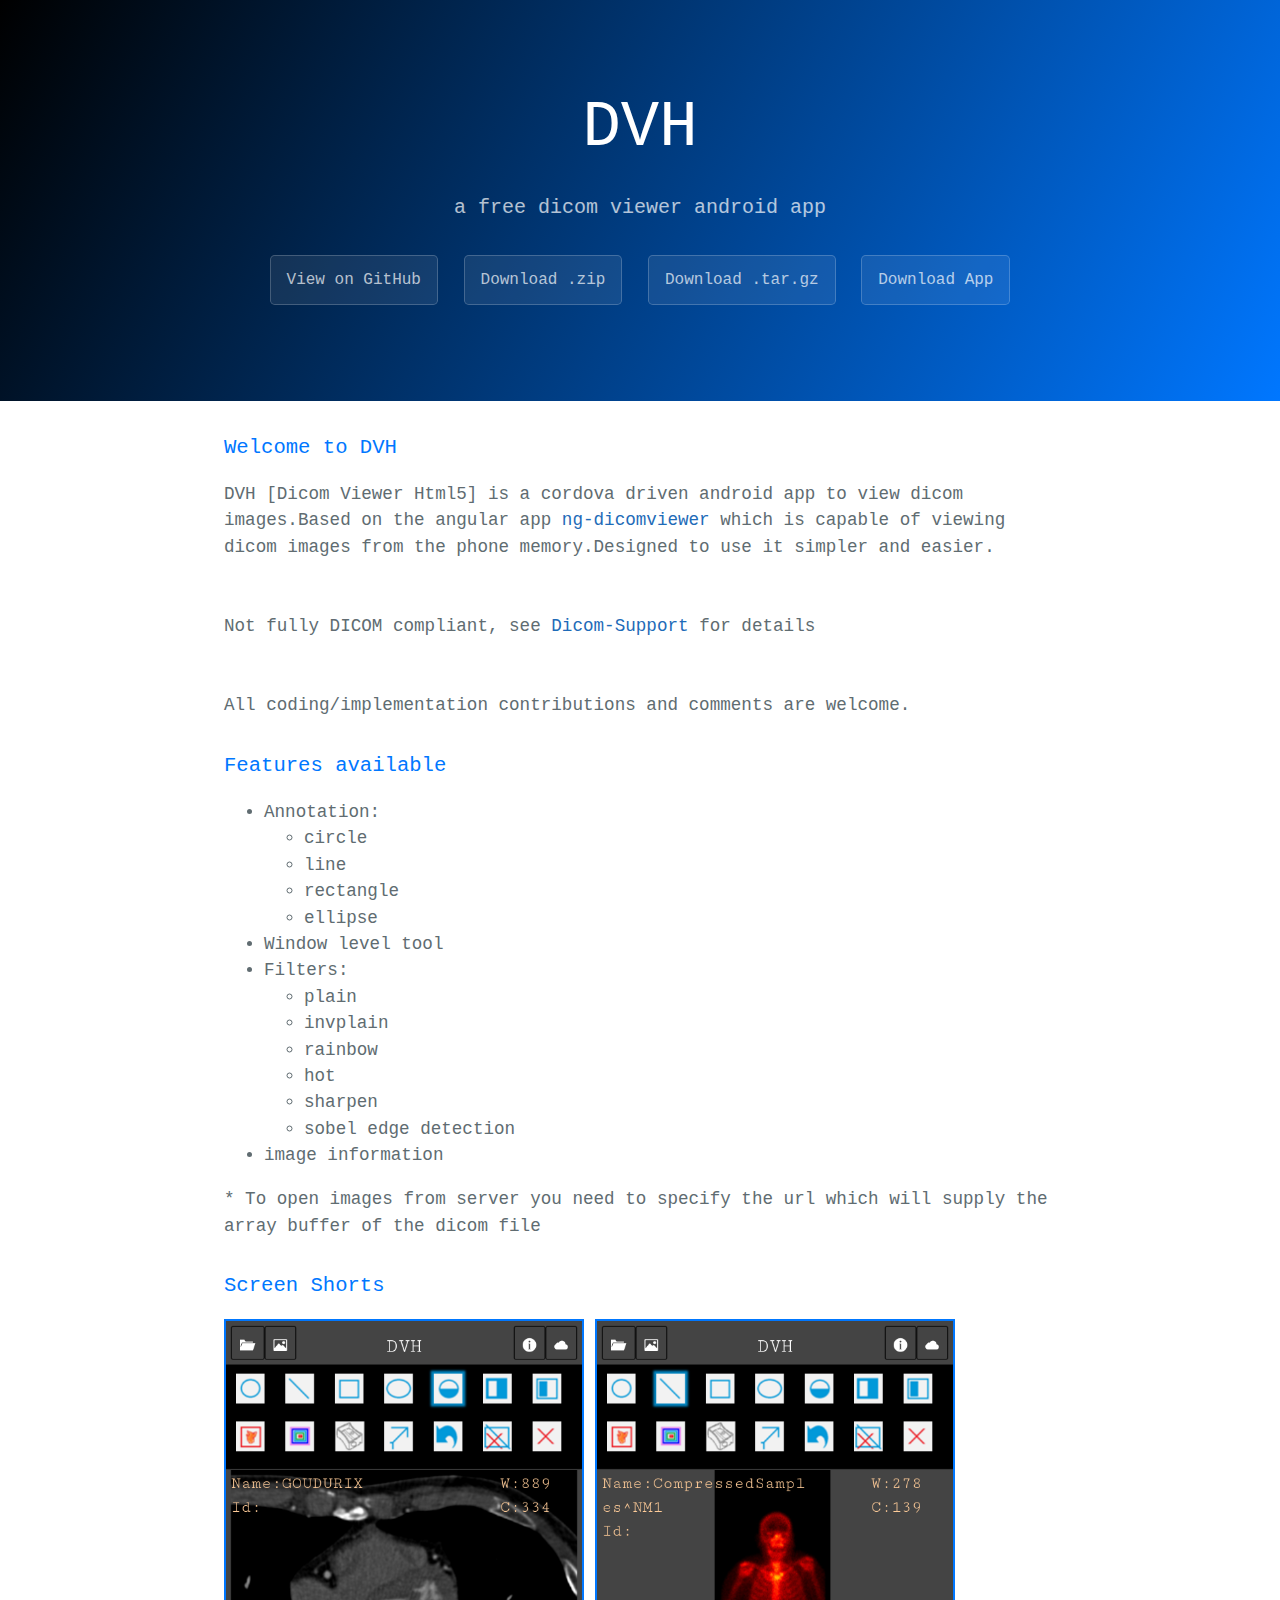
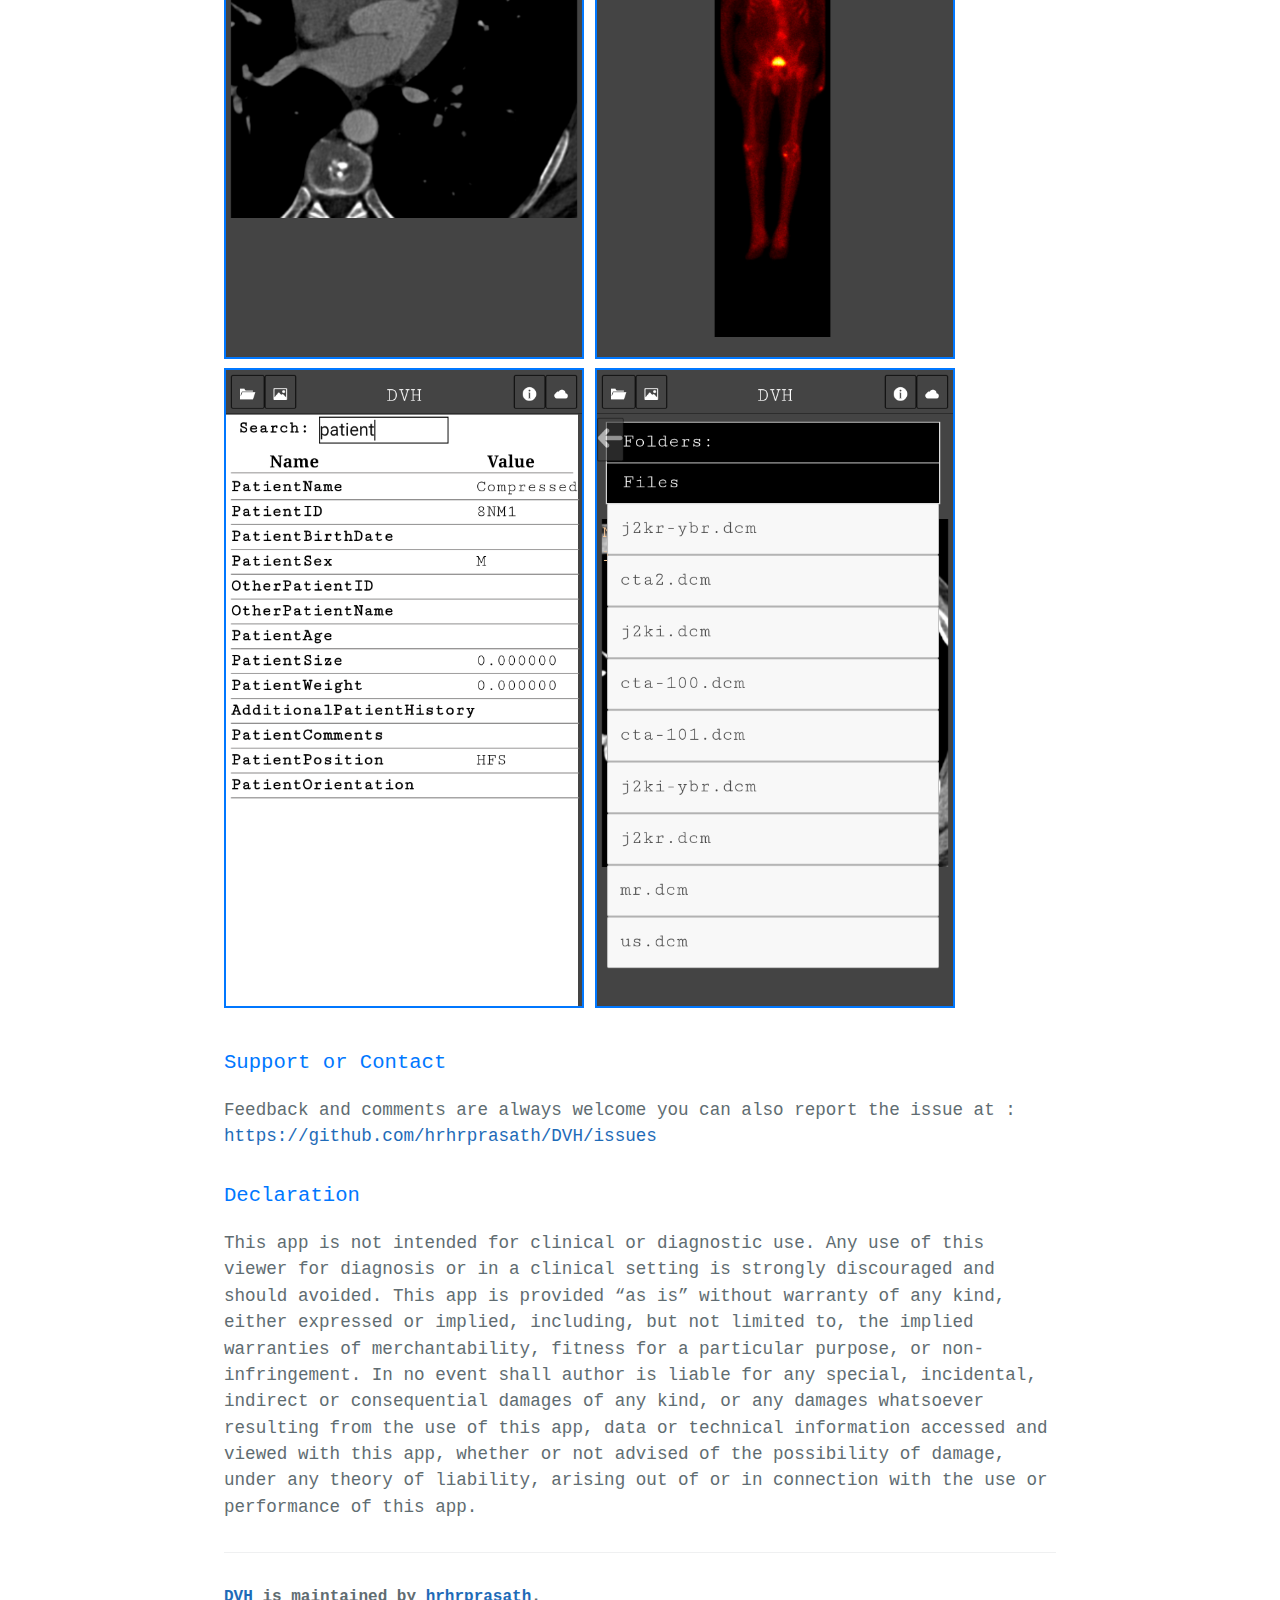
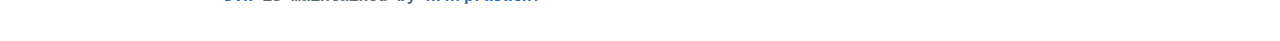
<file: index.html>
<!DOCTYPE html>
<html lang="en-us">
  <head>
    <meta charset="UTF-8">
    <title>free dicom viewer android app</title>
    <meta name="viewport" content="width=device-width, initial-scale=1">
    <link rel="stylesheet" type="text/css" href="stylesheets/normalize.css" media="screen">
    <link href='http://fonts.googleapis.com/css?family=Open+Sans:400,700' rel='stylesheet' type='text/css'>
    <link rel="stylesheet" type="text/css" href="stylesheets/stylesheet.css" media="screen">
    <link rel="stylesheet" type="text/css" href="stylesheets/github-light.css" media="screen">
	<style>
	body{
	font-family:'Courier New', Courier, monospace !important;
	}
	</style>
	
  </head>
  <body>
    <section class="page-header">
      <h1 class="project-name" style="  font-weight: normal;font-size: 4em;">DVH</h1>
      <h2 class="project-tagline">a free dicom viewer android app </h2>
      <a href="https://github.com/hrhrprasath/DVH" class="btn">View on GitHub</a>
      <a href="https://github.com/hrhrprasath/DVH/zipball/master" class="btn">Download .zip</a>
      <a href="https://github.com/hrhrprasath/DVH/tarball/master" class="btn">Download .tar.gz</a>
	  <a href="https://github.com/hrhrprasath/DVH/blob/master/dist/DVH.apk?raw=true" class="btn">Download App</a>
    </section>

    <section class="main-content">
      <h3>
<a id="welcome-to-github-pages" class="anchor" href="#welcome-to-github-pages" aria-hidden="true"><span class="octicon octicon-link"></span></a>Welcome to DVH</h3>

<p>DVH [Dicom Viewer Html5] is a cordova driven android app to view dicom images.Based on the angular app <a  href="http://hrhrprasath.github.io/NgDicomViewer/" >ng-dicomviewer</a> 
which is capable of viewing dicom images from the phone memory.Designed to use it simpler and easier.
<br><br><br>
Not fully DICOM compliant, see <a href="https://github.com/ivmartel/dwv/wiki/Dicom-Support">Dicom-Support</a> for details
<br><br><br>
All coding/implementation contributions and comments are welcome.</p>

<h3>
<a id="designer-templates" class="anchor" href="#designer-templates" aria-hidden="true"><span class="octicon octicon-link"></span></a>Features available</h3>

<p><ul >
	<li>Annotation:
		<ul >
			<li>circle</li>
			<li>line</li>
			<li>rectangle</li>
			<li>ellipse</li>
		</ul>
	</li>
	<li>Window level tool</li>
	<li>Filters:
		<ul >
			<li>plain</li>
			<li>invplain</li>
			<li>rainbow</li>
			<li>hot</li>
			<li>sharpen</li>
			<li>sobel edge detection</li>
		</ul>
	</li>
	<li>image information </li>

</ul>
* To open images from server you need to specify the url which will supply the array buffer of the dicom file
</p>

<h3>
<a id="rather-drive-stick" class="anchor" href="#rather-drive-stick" aria-hidden="true"><span class="octicon octicon-link"></span></a>Screen Shorts</h3>

<p>
<img style="border:2px solid #07F" src="images/Screenshot.png" alt="ScreenShorts" height="640" width="360">
<img style="border:2px solid #07F" src="images/Screenshot1.png" alt="ScreenShorts" height="640" width="360">
<img style="border:2px solid #07F" src="images/Screenshot2.png" alt="ScreenShorts" height="640" width="360">
<img style="border:2px solid #07F" src="images/Screenshot3.png" alt="ScreenShorts" height="640" width="360">
</p>


<h3>
<a id="support-or-contact" class="anchor" href="#support-or-contact" aria-hidden="true"><span class="octicon octicon-link"></span></a>Support or Contact</h3>

<p>
   Feedback and comments are always welcome you can also report the issue at :<br>
<a href="https://github.com/hrhrprasath/DVH/issues">https://github.com/hrhrprasath/DVH/issues</a>
</p>

<h3>
<a id="rather-drive-stick" class="anchor" href="#rather-drive-stick" aria-hidden="true"><span class="octicon octicon-link"></span></a>Declaration</h3>


<p>
This app is not intended for clinical or diagnostic use. Any use of this viewer for diagnosis or in a clinical setting is strongly discouraged and should avoided. This app is provided “as is” without warranty of any kind, either expressed or implied, including, but not limited to, the implied warranties of merchantability, fitness for a particular purpose, or non-infringement. In no event shall author is liable for any special, incidental, indirect or consequential damages of any kind, or any damages whatsoever resulting from the use of this app, data or technical information accessed and viewed with this app, whether or not advised of the possibility of damage, under any theory of liability, arising out of or in connection with the use or performance of this app.
</p>
      <footer class="site-footer">
        <span class="site-footer-owner"><a href="https://github.com/hrhrprasath/DVH">DVH</a> is maintained by <a href="https://github.com/hrhrprasath">hrhrprasath</a>.</span>
 
      </footer>

    </section>

  
  </body>
</html>
</file>
<file: stylesheets/stylesheet.css>
* {
  box-sizing: border-box; }

body {
  padding: 0;
  margin: 0;
  font-family: "Open Sans", "Helvetica Neue", Helvetica, Arial, sans-serif;
  font-size: 16px;
  line-height: 1.5;
  color: #606c71; }

a {
  color: #1e6bb8;
  text-decoration: none; }
  a:hover {
    text-decoration: underline; }

.btn {
  display: inline-block;
  margin-bottom: 1rem;
  color: rgba(255, 255, 255, 0.7);
  background-color: rgba(255, 255, 255, 0.08);
  border-color: rgba(255, 255, 255, 0.2);
  border-style: solid;
  border-width: 1px;
  border-radius: 0.3rem;
  transition: color 0.2s, background-color 0.2s, border-color 0.2s; }
  .btn + .btn {
    margin-left: 1rem; }

.btn:hover {
  color: rgba(255, 255, 255, 0.8);
  text-decoration: none;
  background-color: rgba(255, 255, 255, 0.2);
  border-color: rgba(255, 255, 255, 0.3); }

@media screen and (min-width: 64em) {
  .btn {
    padding: 0.75rem 1rem; } }

@media screen and (min-width: 42em) and (max-width: 64em) {
  .btn {
    padding: 0.6rem 0.9rem;
    font-size: 0.9rem; } }

@media screen and (max-width: 42em) {
  .btn {
    display: block;
    width: 100%;
    padding: 0.75rem;
    font-size: 0.9rem; }
    .btn + .btn {
      margin-top: 1rem;
      margin-left: 0; } }

.page-header {
  color: #fff;
  text-align: center;
  background-color: #07F;
  background-image: linear-gradient(120deg, #000, #07F);}

@media screen and (min-width: 64em) {
  .page-header {
    padding: 5rem 6rem; } }

@media screen and (min-width: 42em) and (max-width: 64em) {
  .page-header {
    padding: 3rem 4rem; } }

@media screen and (max-width: 42em) {
  .page-header {
    padding: 2rem 1rem; } }

.project-name {
  margin-top: 0;
  margin-bottom: 0.1rem; }

@media screen and (min-width: 64em) {
  .project-name {
    font-size: 3.25rem; } }

@media screen and (min-width: 42em) and (max-width: 64em) {
  .project-name {
    font-size: 2.25rem; } }

@media screen and (max-width: 42em) {
  .project-name {
    font-size: 1.75rem; } }

.project-tagline {
  margin-bottom: 2rem;
  font-weight: normal;
  opacity: 0.7; }

@media screen and (min-width: 64em) {
  .project-tagline {
    font-size: 1.25rem; } }

@media screen and (min-width: 42em) and (max-width: 64em) {
  .project-tagline {
    font-size: 1.15rem; } }

@media screen and (max-width: 42em) {
  .project-tagline {
    font-size: 1rem; } }

.main-content :first-child {
  margin-top: 0; }
.main-content img {
  max-width: 100%; }
.main-content h1, .main-content h2, .main-content h3, .main-content h4, .main-content h5, .main-content h6 {
  margin-top: 2rem;
  margin-bottom: 1rem;
  font-weight: normal;
  color: #07F; }
.main-content p {
  margin-bottom: 1em; }
.main-content code {
  padding: 2px 4px;
  font-family: Consolas, "Liberation Mono", Menlo, Courier, monospace;
  font-size: 0.9rem;
  color: #383e41;
  background-color: #f3f6fa;
  border-radius: 0.3rem; }
.main-content pre {
  padding: 0.8rem;
  margin-top: 0;
  margin-bottom: 1rem;
  font: 1rem Consolas, "Liberation Mono", Menlo, Courier, monospace;
  color: #567482;
  word-wrap: normal;
  background-color: #f3f6fa;
  border: solid 1px #dce6f0;
  border-radius: 0.3rem; }
  .main-content pre > code {
    padding: 0;
    margin: 0;
    font-size: 0.9rem;
    color: #567482;
    word-break: normal;
    white-space: pre;
    background: transparent;
    border: 0; }
.main-content .highlight {
  margin-bottom: 1rem; }
  .main-content .highlight pre {
    margin-bottom: 0;
    word-break: normal; }
.main-content .highlight pre, .main-content pre {
  padding: 0.8rem;
  overflow: auto;
  font-size: 0.9rem;
  line-height: 1.45;
  border-radius: 0.3rem; }
.main-content pre code, .main-content pre tt {
  display: inline;
  max-width: initial;
  padding: 0;
  margin: 0;
  overflow: initial;
  line-height: inherit;
  word-wrap: normal;
  background-color: transparent;
  border: 0; }
  .main-content pre code:before, .main-content pre code:after, .main-content pre tt:before, .main-content pre tt:after {
    content: normal; }
.main-content ul, .main-content ol {
  margin-top: 0; }
.main-content blockquote {
  padding: 0 1rem;
  margin-left: 0;
  color: #819198;
  border-left: 0.3rem solid #dce6f0; }
  .main-content blockquote > :first-child {
    margin-top: 0; }
  .main-content blockquote > :last-child {
    margin-bottom: 0; }
.main-content table {
  display: block;
  width: 100%;
  overflow: auto;
  word-break: normal;
  word-break: keep-all; }
  .main-content table th {
    font-weight: bold; }
  .main-content table th, .main-content table td {
    padding: 0.5rem 1rem;
    border: 1px solid #e9ebec; }
.main-content dl {
  padding: 0; }
  .main-content dl dt {
    padding: 0;
    margin-top: 1rem;
    font-size: 1rem;
    font-weight: bold; }
  .main-content dl dd {
    padding: 0;
    margin-bottom: 1rem; }
.main-content hr {
  height: 2px;
  padding: 0;
  margin: 1rem 0;
  background-color: #eff0f1;
  border: 0; }

@media screen and (min-width: 64em) {
  .main-content {
    max-width: 64rem;
    padding: 2rem 6rem;
    margin: 0 auto;
    font-size: 1.1rem; } }

@media screen and (min-width: 42em) and (max-width: 64em) {
  .main-content {
    padding: 2rem 4rem;
    font-size: 1.1rem; } }

@media screen and (max-width: 42em) {
  .main-content {
    padding: 2rem 1rem;
    font-size: 1rem; } }

.site-footer {
  padding-top: 2rem;
  margin-top: 2rem;
  border-top: solid 1px #eff0f1; }

.site-footer-owner {
  display: block;
  font-weight: bold; }

.site-footer-credits {
  color: #819198; }

@media screen and (min-width: 64em) {
  .site-footer {
    font-size: 1rem; } }

@media screen and (min-width: 42em) and (max-width: 64em) {
  .site-footer {
    font-size: 1rem; } }

@media screen and (max-width: 42em) {
  .site-footer {
    font-size: 0.9rem; } }
</file>
<file: stylesheets/github-light.css>
/*
   Copyright 2014 GitHub Inc.

   Licensed under the Apache License, Version 2.0 (the "License");
   you may not use this file except in compliance with the License.
   You may obtain a copy of the License at

       http://www.apache.org/licenses/LICENSE-2.0

   Unless required by applicable law or agreed to in writing, software
   distributed under the License is distributed on an "AS IS" BASIS,
   WITHOUT WARRANTIES OR CONDITIONS OF ANY KIND, either express or implied.
   See the License for the specific language governing permissions and
   limitations under the License.

*/

.pl-c /* comment */ {
  color: #969896;
}

.pl-c1      /* constant, markup.raw, meta.diff.header, meta.module-reference, meta.property-name, support, support.constant, support.variable, variable.other.constant */,
.pl-s .pl-v /* string variable */ {
  color: #0086b3;
}

.pl-e  /* entity */,
.pl-en /* entity.name */ {
  color: #795da3;
}

.pl-s .pl-s1 /* string source */,
.pl-smi      /* storage.modifier.import, storage.modifier.package, storage.type.java, variable.other, variable.parameter.function */ {
  color: #333;
}

.pl-ent /* entity.name.tag */ {
  color: #63a35c;
}

.pl-k /* keyword, storage, storage.type */ {
  color: #a71d5d;
}

.pl-pds              /* punctuation.definition.string, string.regexp.character-class */,
.pl-s                /* string */,
.pl-s .pl-pse .pl-s1 /* string punctuation.section.embedded source */,
.pl-sr               /* string.regexp */,
.pl-sr .pl-cce       /* string.regexp constant.character.escape */,
.pl-sr .pl-sra       /* string.regexp string.regexp.arbitrary-repitition */,
.pl-sr .pl-sre       /* string.regexp source.ruby.embedded */ {
  color: #183691;
}

.pl-v /* variable */ {
  color: #ed6a43;
}

.pl-id /* invalid.deprecated */ {
  color: #b52a1d;
}

.pl-ii /* invalid.illegal */ {
  background-color: #b52a1d;
  color: #f8f8f8;
}

.pl-sr .pl-cce /* string.regexp constant.character.escape */ {
  color: #63a35c;
  font-weight: bold;
}

.pl-ml /* markup.list */ {
  color: #693a17;
}

.pl-mh        /* markup.heading */,
.pl-mh .pl-en /* markup.heading entity.name */,
.pl-ms        /* meta.separator */ {
  color: #1d3e81;
  font-weight: bold;
}

.pl-mq /* markup.quote */ {
  color: #008080;
}

.pl-mi /* markup.italic */ {
  color: #333;
  font-style: italic;
}

.pl-mb /* markup.bold */ {
  color: #333;
  font-weight: bold;
}

.pl-md /* markup.deleted, meta.diff.header.from-file */ {
  background-color: #ffecec;
  color: #bd2c00;
}

.pl-mi1 /* markup.inserted, meta.diff.header.to-file */ {
  background-color: #eaffea;
  color: #55a532;
}

.pl-mdr /* meta.diff.range */ {
  color: #795da3;
  font-weight: bold;
}

.pl-mo /* meta.output */ {
  color: #1d3e81;
}
</file>
